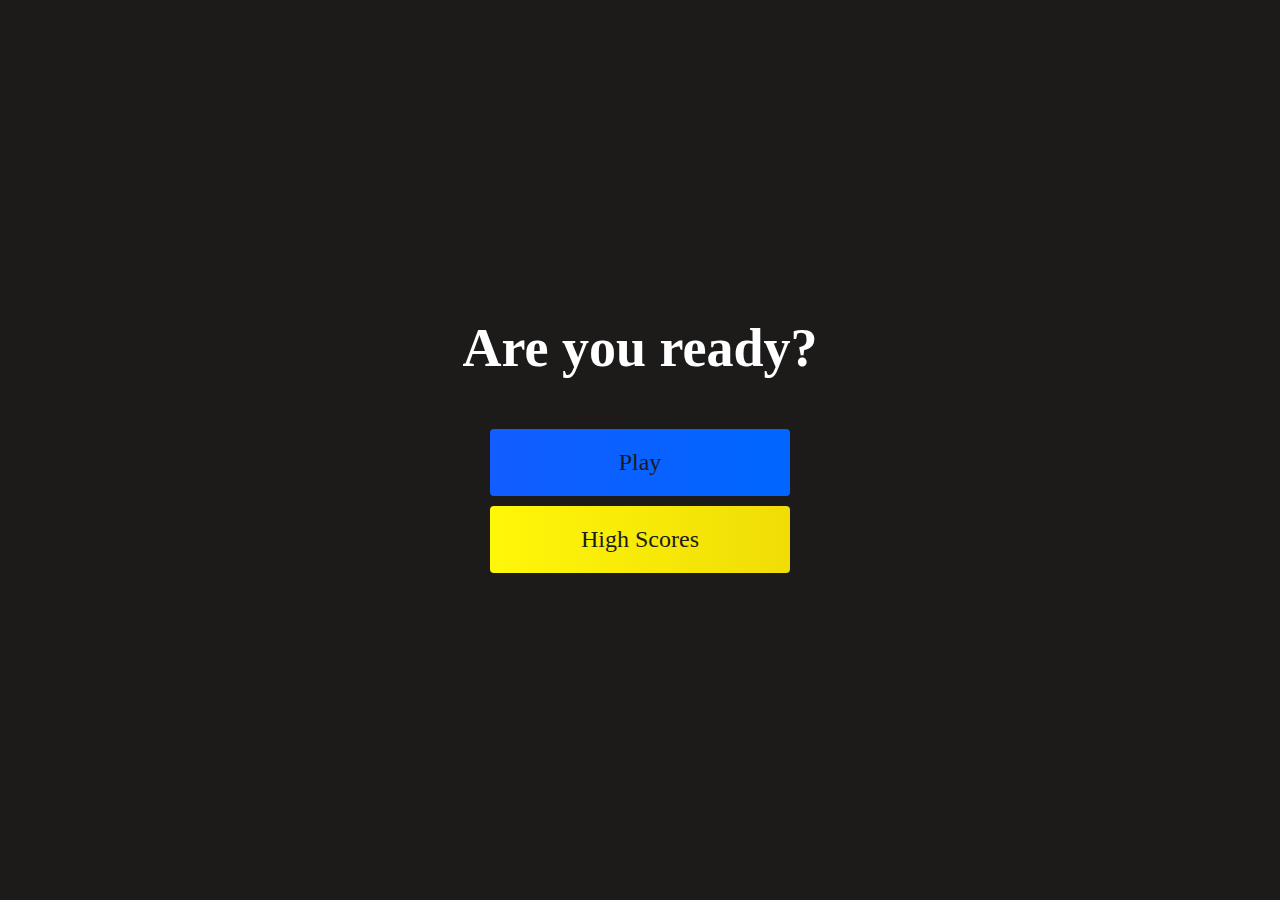
<file: index.html>
<!DOCTYPE html>
<html lang="en">
<head>
    <meta charset="UTF-8">
    <meta http-equiv="X-UA-Compatible" content="IE=edge">
    <meta name="viewport" content="width=device-width, initial-scale=1.0">
    <title>Homepage</title>
    <link rel="stylesheet" href="./assets/css/style.css">
</head>
<body>
    <div class="container">
        <div id="home" class="flex-column flex-center">
            <h1>Are you ready?</h1>
            <a href="game.html" class="btn">Play</a>
            <a href="highscores.html" id="highscore-btn" class="btn">High Scores</a>
        </div>
    </div>
</body>
</html>
</file>
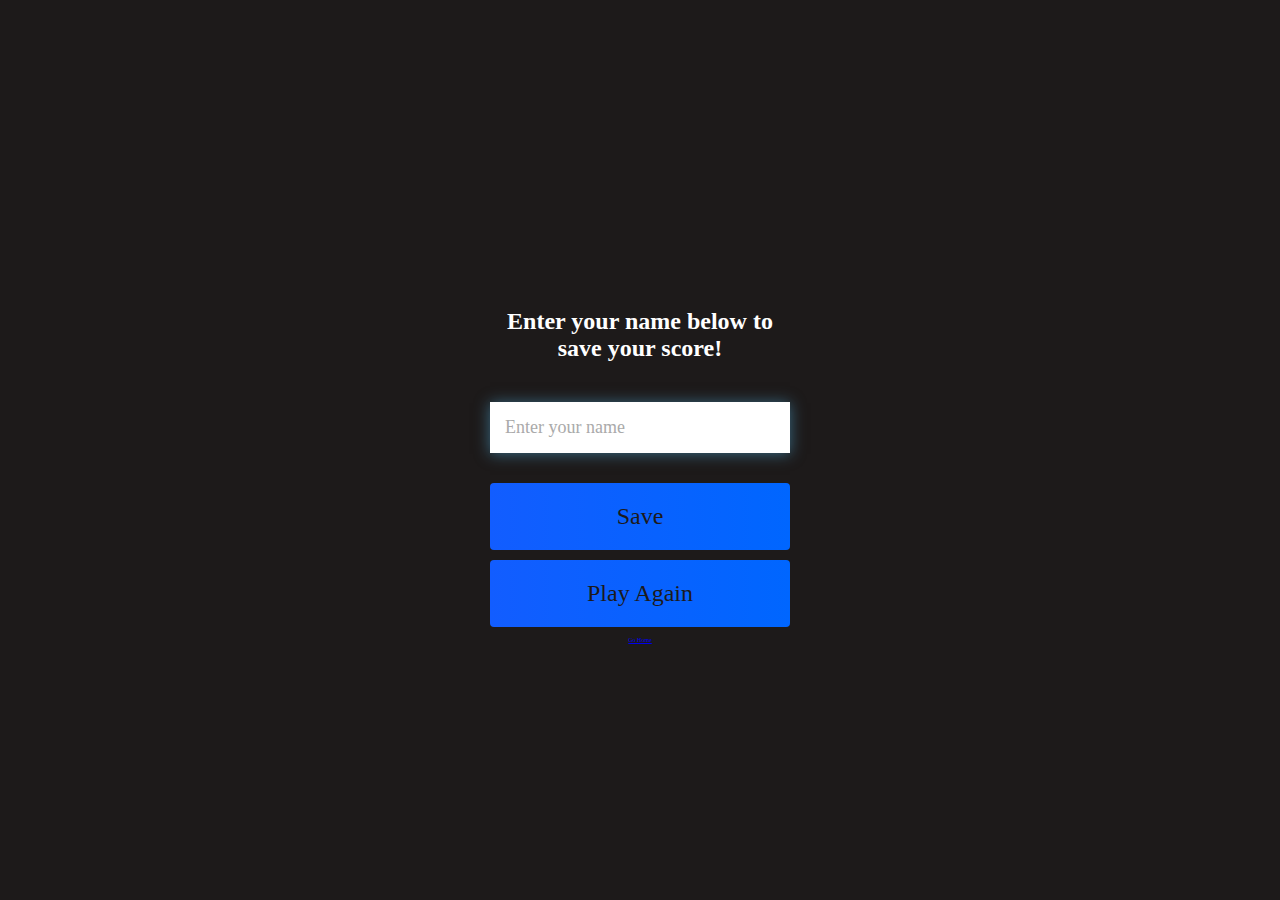
<file: end.html>
<!DOCTYPE html>
<html lang="en">
<head>
    <meta charset="UTF-8">
    <meta http-equiv="X-UA-Compatible" content="IE=edge">
    <meta name="viewport" content="width=device-width, initial-scale=1.0">
    <title>Document</title>
    <link rel="stylesheet" href="./assets/css/style.css">
</head>
<body>
    <div class="container">
        <div id="end" class="flex-center flex-column">
            <h1 id="finalScore">0</h1>
            <form class="end-form-container">
                <h2 id="end-text">Enter your name below to save your score!</h2>
                <input type="text" name="name" id="username" placeholder="Enter your name">
                <button class="btn" id="saveScoreBtn" type="submit" onclick="saveHighScore(event)" disabled>Save</button>
            </form>
            <a href="game.html" class="btn">Play Again</a>
            <a href="index.html">Go Home</a>
        </div>
    </div>
    <script src="./assets/js/end.js"></script>
</body>
</html>
</file>
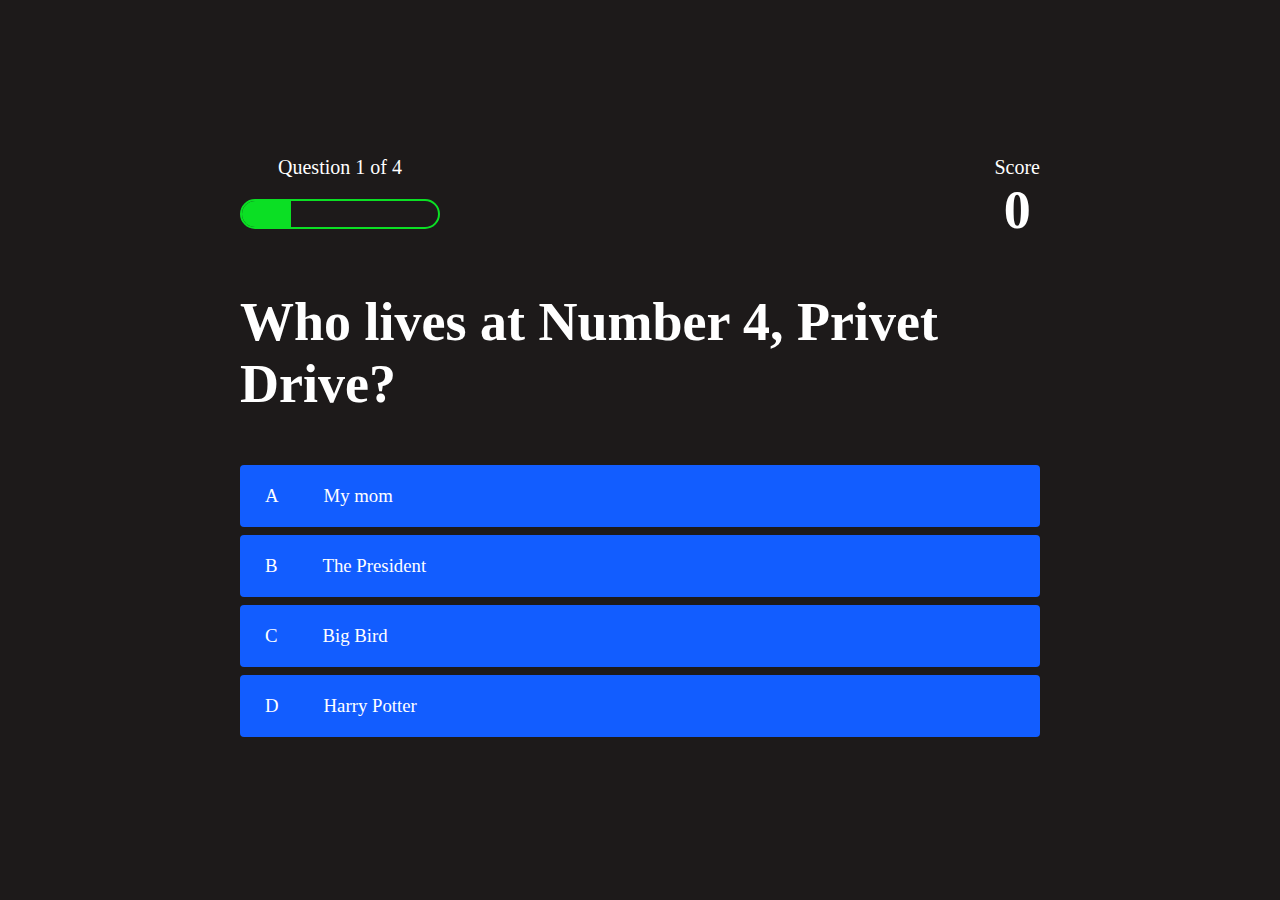
<file: game.html>
<!DOCTYPE html>
<html lang="en">
<head>
    <meta charset="UTF-8">
    <meta http-equiv="X-UA-Compatible" content="IE=edge">
    <meta name="viewport" content="width=device-width, initial-scale=1.0">
    <title>Quiz Page</title>
    <link rel="stylesheet" href="./assets/css/style.css">
    <link rel="stylesheet" href="./assets/css/game.css">
</head>
<body>
    <div class="container">
        <div id="game" class="justify-center flex-column">
            <div id="hud">
                <div class="hud-item">
                    <p id="progressText" class="hud-prefix">
                        Question
                    </p>
                    <div id="progressBar">
                        <div id="progressBarFull"></div>
                    </div>
                </div>
                <div class="hud-item">
                    <p class="hud-prefix">
                        Score
                    </p>
                    <h1 class="hud-main-text" id="score">
                        0
                    </h1>
                </div>
            </div>
            <h1 id="question">What is the answer to the question?</h1>
            <div class="choice-container">
                <p class="choice-prefix">A</p>
                <p class="choice-text" data-number="1">Choice</p>
            </div>
            <div class="choice-container">
                <p class="choice-prefix">B</p>
                <p class="choice-text" data-number="2">Choice 2</p>
            </div>
            <div class="choice-container">
                <p class="choice-prefix">C</p>
                <p class="choice-text" data-number="3">Choice 3</p>
            </div>
            <div class="choice-container">
                <p class="choice-prefix">D</p>
                <p class="choice-text" data-number="4">Choice 4</p>
            </div>
        </div>
    </div>
    <script src="./assets/js/game.js"></script>
</body>
</html>
</file>
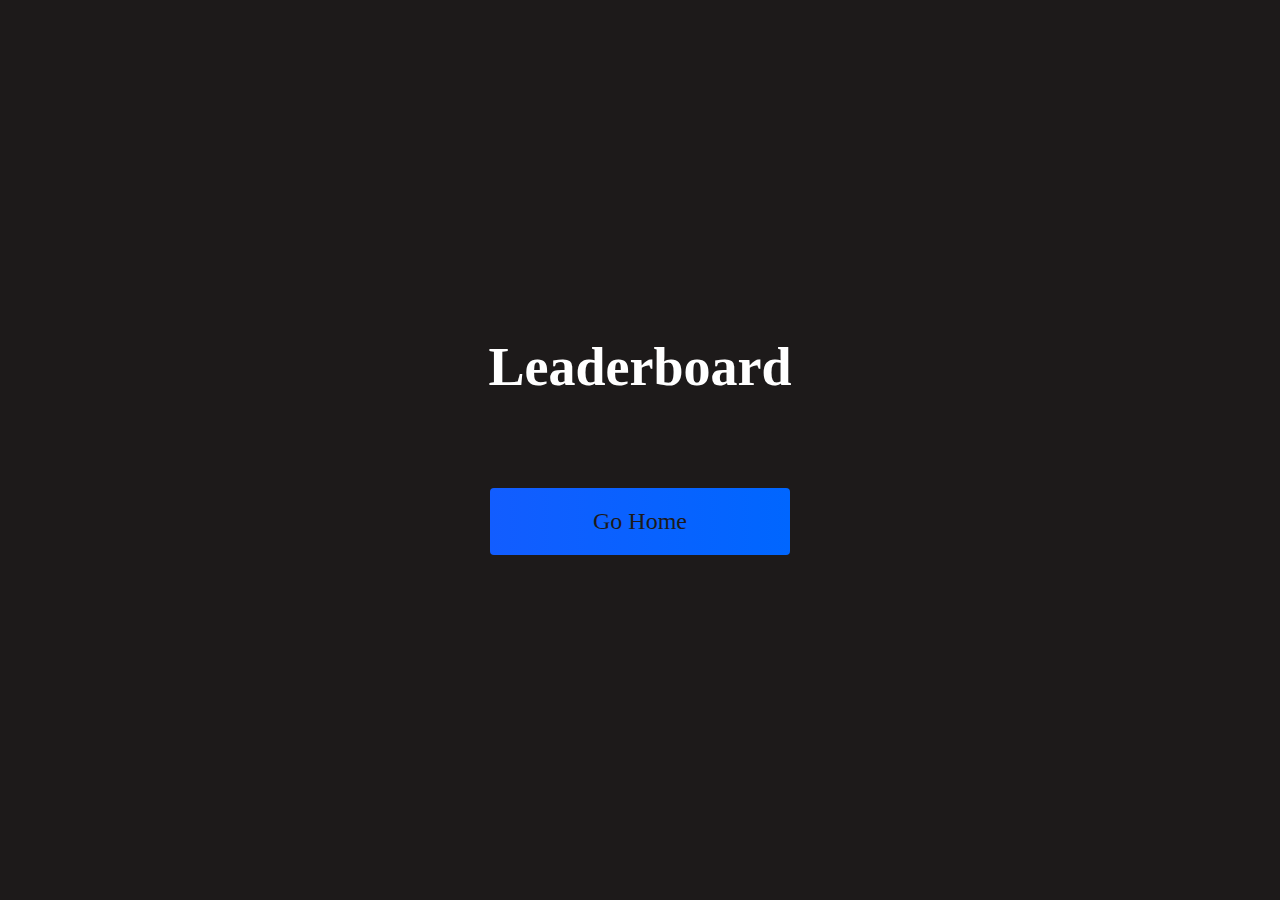
<file: highscores.html>
<!DOCTYPE html>
<html lang="en">
<head>
    <meta charset="UTF-8">
    <meta http-equiv="X-UA-Compatible" content="IE=edge">
    <meta name="viewport" content="width=device-width, initial-scale=1.0">
    <title>High Scores</title>
    <link rel="stylesheet" href="./assets/css/style.css">
    <link rel="stylesheet" href="./assets/css/highscores.css">
</head>
<body>
    <div class="container">
        <div id="highScores" class="flex-center flex-column">
            <h1 id="finalScore">Leaderboard</h1>
            <ul id="highScoresList"></ul>
            <a href="index.html" class="btn">Go Home</a>
        </div>
    </div>
    <script src="./assets/js/highscores.js"></script>
</body>
</html>
</file>
<file: assets/css/style.css>
:root {
    background-color: rgb(29, 26, 26);
}

* { 
    box-sizing: border-box;
    margin: 0;
    padding: 0;
    font-size: 62.5%;
    font-family: Georgia, 'Times New Roman', Times, serif;
}

h1 {
    font-size: 5.4rem;
    color: #fff;
    margin-bottom: 5rem;
}

h2 {
    font-size: 4.2rem;
    margin-bottom: 4rem;
}

.container {
    width: 100vw;
    height: 100vh;
    display: flex;
    justify-content: center;
    align-content: center;
    max-width: 80rem;
    margin: 0 auto;
    padding: 2rem;
}

.flex-column {
    display: flex;
    flex-direction: column;
}

.flex-center {
    justify-content: center;
    align-items: center;
}

.justify-center {
    justify-content: center;
}

.text-center {
    text-align: center;
}

.hidden {
    display: none;
}

.btn {
    font-size: 2.4rem;
    padding: 2rem 0;
    width: 30rem;
    text-align: center;
    margin-bottom: 1rem;
    text-decoration: none;
    color: rgb(29, 26, 26);
    background: linear-gradient(90deg, rgb(18, 93, 255) 0%, rgb(0, 102, 255) 100%);
    border-radius: 4px;
}

.btn:hover {
    cursor: pointer;
    box-shadow: 0 0.4rem 1.4rem 0 rgba(8, 114, 244, 0.6);
    transition: transform 150ms;
    transform: scale(1.03);
}

.btn[disabled]:hover {
    cursor: not-allowed;
    box-shadow: none;
    transform: none;
}

#highscore-btn {
    background: linear-gradient(90deg, rgba(255, 247, 9) 0%, rgb(240, 221, 6) 100%);
}

#highscore-btn:hover {
    box-shadow: 0 0.4rem 1.4rem 0 rgba(255,255,0,0.5);
}

/* End Page CSS */
.end-form-container{
    width: 100%;
    display: flex;
    flex-direction: column;
    align-items: center;
    max-width: 30rem;
}

input {
    margin-bottom: 1rem;
    width: 20rem;
    padding: 1.5rem;
    font-size: 1.8rem;
    border: none;
    box-shadow: 0 0.1rem 1.4rem 0 rgba(86, 185, 235, 0.5);
}

input::placeholder {
    color: #aaa;
}

#username {
    margin-bottom: 3rem;
    width: 100%;
    outline: none;
}

#end-text {
    font-size: 2.4rem;
    color: #fff;
    text-align: center;
}

#saveScoreBtn {
    border: none;
}

.fa-home {
    margin-left: 1rem;
    font-size: 2rem;
    color: rgb(28, 26, 26)
}
</file>
<file: assets/css/game.css>
body {
    color: #fff;
}

.choice-container {
    display: flex;
    margin-bottom: 0.8rem;
    width: 100%;
    border-radius: 4px;
    background: rgb(18, 93, 255);
    font-size: 3rem;
    min-width: 80rem;
}

.choice-container:hover {
    cursor: pointer;
    box-shadow: 0 0.4rem 1.4rem 0 rgba(6, 103, 247, 0.5);
    transform: scale(1.02);
    transform: transform 100ms;
}

.choice-prefix {
   padding: 2rem 2.5rem; 
   color: white;
}

.choice-text {
    padding: 2rem;
    width: 100%;
}

.correct {
    background: linear-gradient(32deg, rgba(11, 223, 36) 0%, rgb(41, 232, 111) 100%);
}

.incorrect {
    background: linear-gradient(32deg, rgba(230, 29, 29, 1) 0%, rgb(224, 11, 11, 1) 100%);
}

/* Heads Up Display */
#hud {
    display: flex;
    justify-content: space-between;
}

.hud-prefix {
    text-align: center;
    font-size: 2rem;
}

.hud-main-text {
    text-align: center;
}

#progressBar {
    width: 20rem;
    height: 3rem;
    border: 0.2rem solid rgb(11, 223, 36);
    margin-top: 2rem;
    border-radius: 50px;
    overflow: hidden;
}

#progressBarFull {
    height: 100%;
    background:rgb(11, 223, 36);
    width: 0%;
}


@media screen and (max-width: 768px) {
    .choice-container {
        min-width: 40rem;
    }
}
</file>
<file: assets/css/highscores.css>
body {
    color: #fff;
}

#highScoresList {
    list-style: none;
    margin-bottom: 4rem;
}

.high-score {
    font-size: 2.8rem;
    margin-bottom: 0.5rem;
}
</file>
